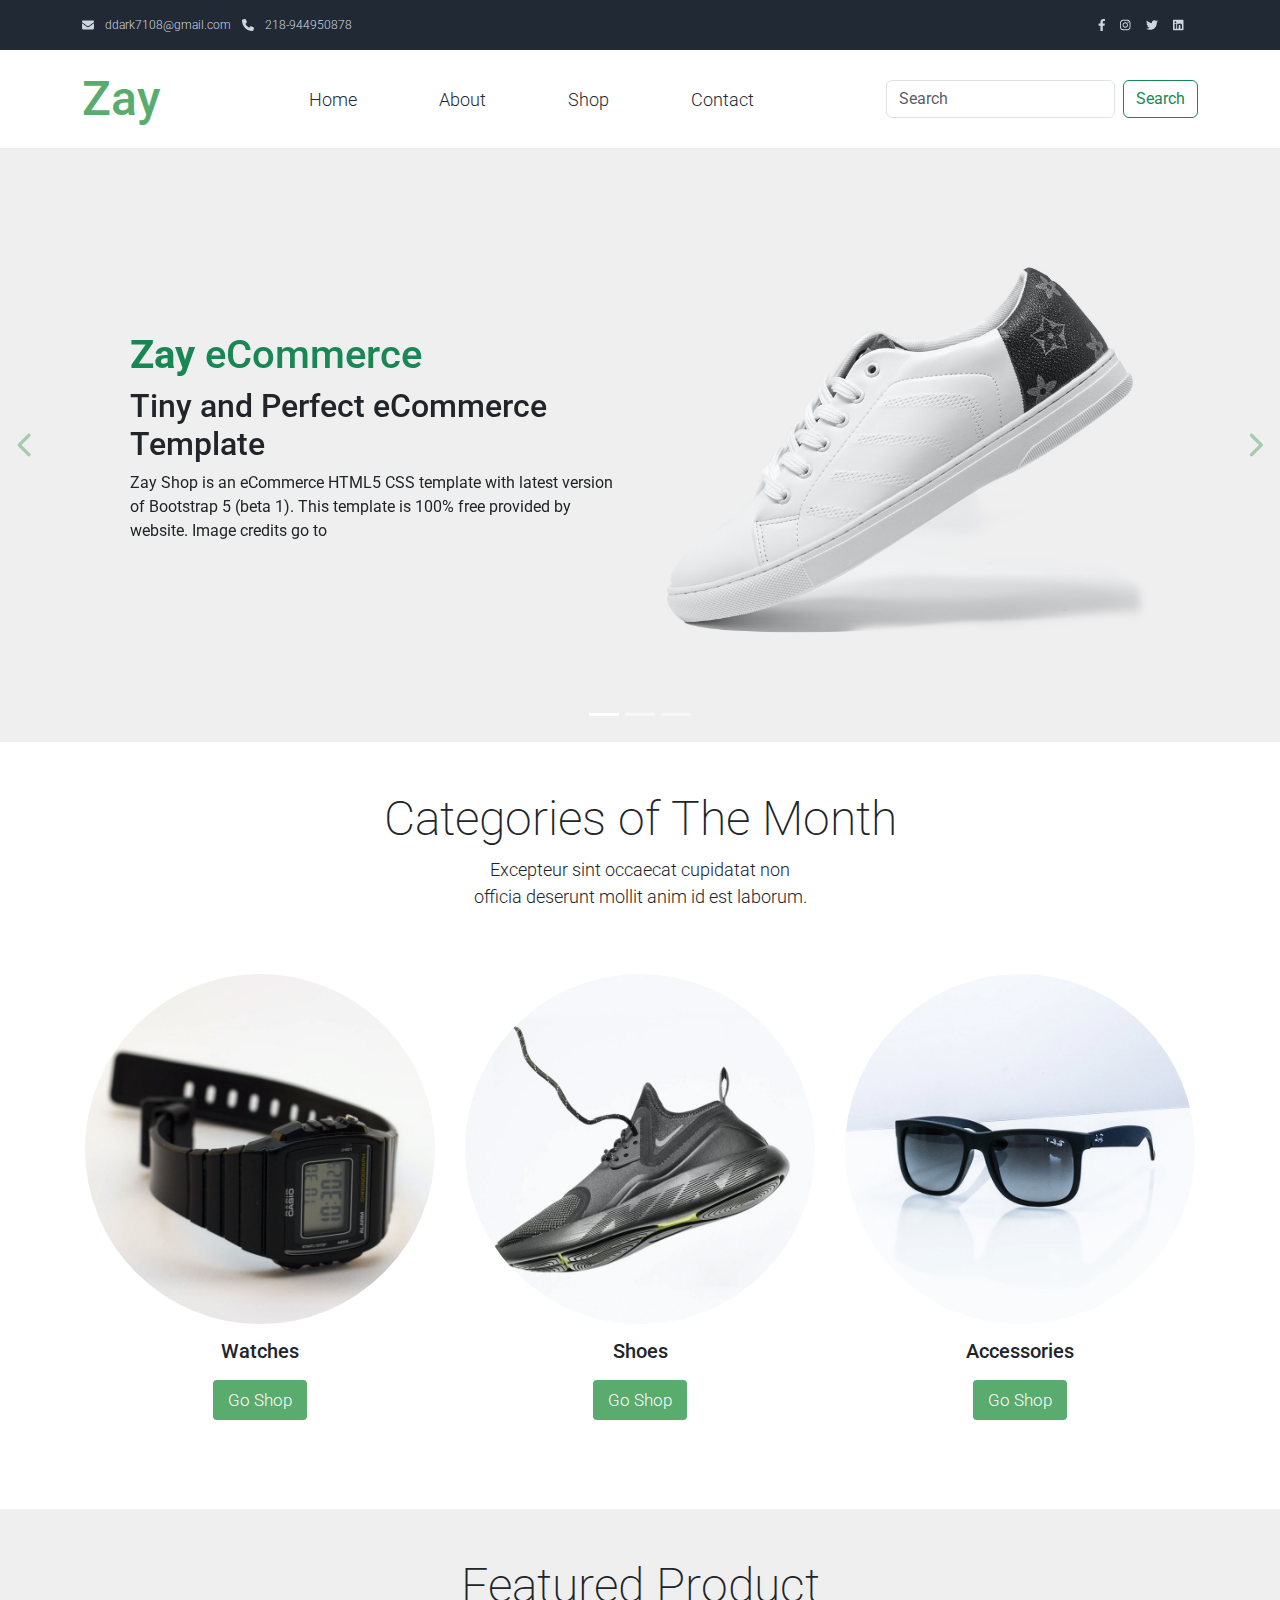
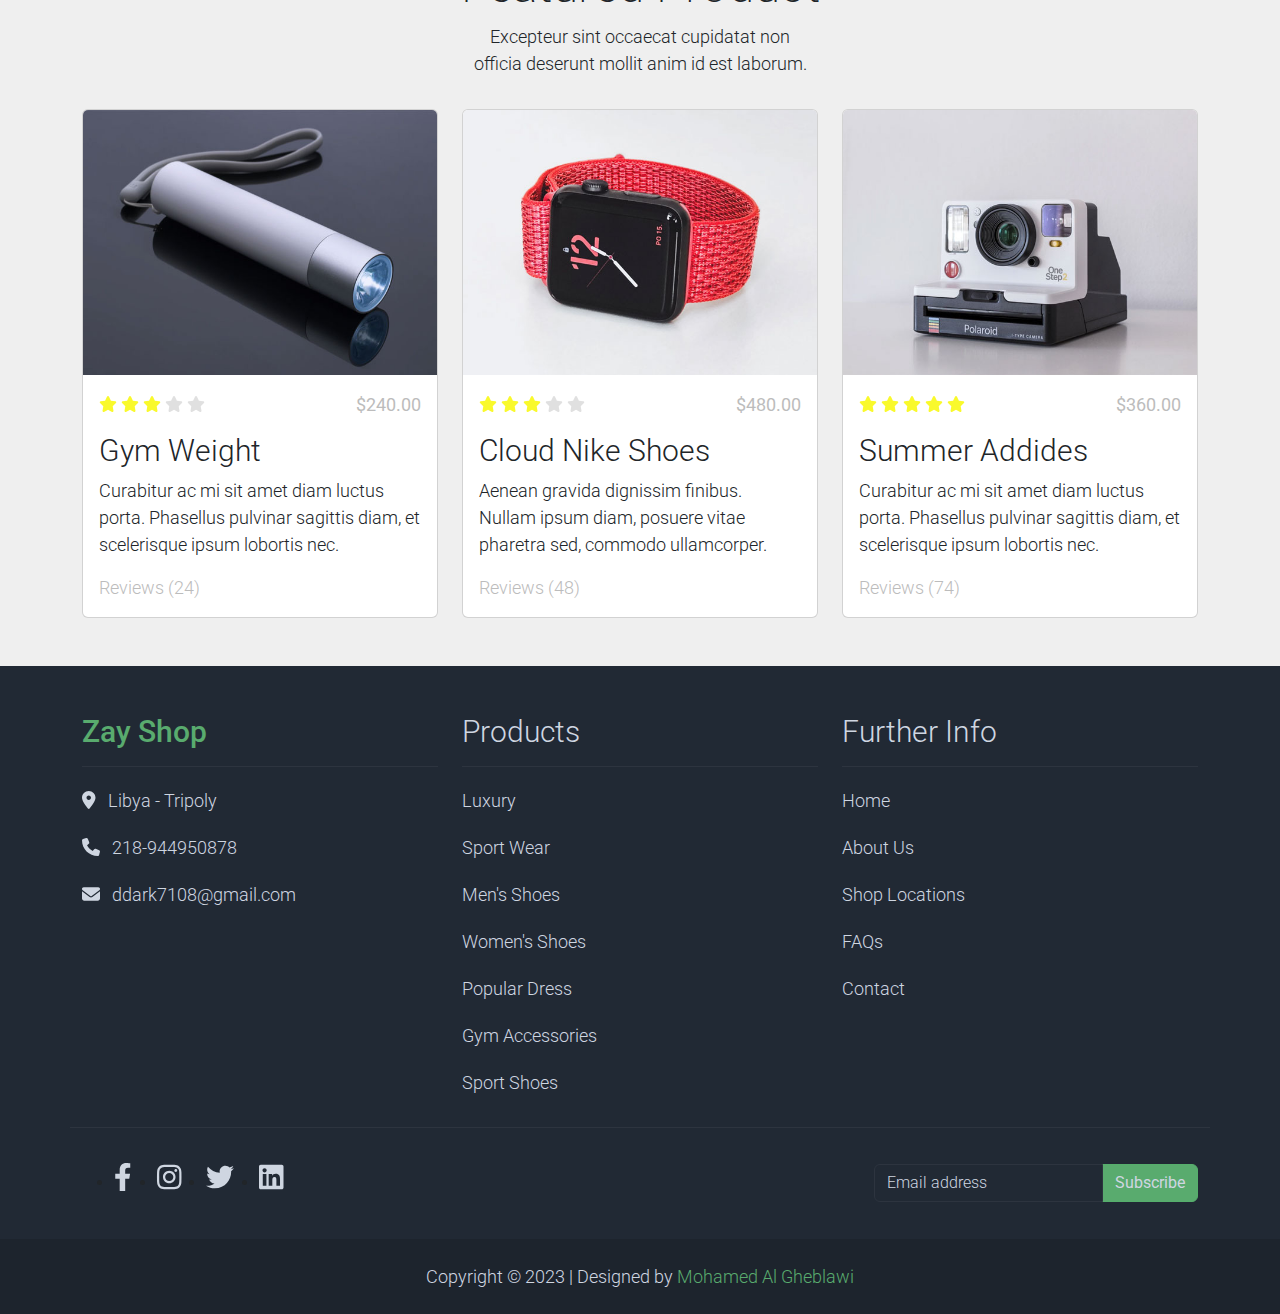
<file: Zay/index.html>
<!DOCTYPE html>
<html lang="en">
<head>
    <meta charset="UTF-8">
    <meta http-equiv="X-UA-Compatible" content="IE=edge">
    <meta name="viewport" content="width=device-width, initial-scale=1.0">
    <title>Zay Shop</title>
    <link rel="icon" href="./img/apple-icon.png">
    <link rel="stylesheet" href="./css/bootstrap.min.css">
    <link rel="stylesheet" href="./css/all.min.css">
    <link rel="stylesheet" href="./css/style.css">
    <link rel="preconnect" href="https://fonts.googleapis.com">
<link rel="preconnect" href="https://fonts.gstatic.com" crossorigin>
<link href="https://fonts.googleapis.com/css2?family=Poppins:wght@200;300;400;500;600;700;800;900&family=Roboto:wght@100;300;400;500;700;900&display=swap" rel="stylesheet">
</head>
<body>
    <div class="contact-info pt-3 pb-3">
        <div class="container">
            <div class="info-one">
                <i class="fa-solid fa-envelope"></i>
                <span>ddark7108@gmail.com</span>
                <i class="fa-solid fa-phone"></i>
                <span>218-944950878</span>
            </div>
            <div class="info-two">
                <div class="social">
                    <ul>
                        <li>
                            <a href="http://facebook.com"><i class="fa-brands fa-facebook-f"></i></a>
                        </li>
                        <li>
                            <a href="http://instagram.com"><i class="fa-brands fa-instagram"></i></a>
                        </li>
                        <li>
                            <a href="http://twitter.com"><i class="fa-brands fa-twitter"></i></a>
                        </li>
                        <li>
                            <a href="http://linkedin.com"><i class="fa-brands fa-linkedin"></i></a>
                        </li>
                    </ul>
                </div>
            </div>
        </div>
    </div>

    <!-- START NAVBAR -->

    <nav class="navbar navbar-expand-lg bg-body-tertiary">
        <div class="container">
        <a class="navbar-brand zay-style" href="index.html">Zay</a>
        <button class="navbar-toggler" type="button" data-bs-toggle="collapse" data-bs-target="#main" aria-controls="main" aria-expanded="false" aria-label="Toggle navigation">
            <span class="navbar-toggler-icon"></span>
        </button>
        <div class="collapse navbar-collapse" id="main">
            <ul class="navbar-nav m-auto mb-2 mb-lg-0">
                <li class="nav-item">
                <a class="nav-link p-lg-3 active" aria-current="page" href="index.html">Home</a>
                </li>
                <li class="nav-item">
                <a class="nav-link p-lg-3" href="about.html">About</a>
                </li>
                <li class="nav-item">
                    <a class="nav-link p-lg-3" href="shop.html">Shop</a>
                    </li>
                    <li class="nav-item">
                        <a class="nav-link p-lg-3" href="contact.html">Contact</a>
                        </li>
            </ul>
            <form class="d-flex" role="search">
            <input class="form-control me-2" type="search" placeholder="Search" aria-label="Search">
            <button class="btn btn-outline-success" type="submit">Search</button>
            </form>
        </div>
        </div>
    </nav>

    <!-- END NAVBAR -->


    <!-- START LANDING -->
    <div class="landing">

        <div id="template-mo-zay-hero-carousel" class="carousel slide" data-bs-ride="carousel">
            <ol class="carousel-indicators">
                <li data-bs-target="#template-mo-zay-hero-carousel" data-bs-slide-to="0" class="active"></li>
                <li data-bs-target="#template-mo-zay-hero-carousel" data-bs-slide-to="1"></li>
                <li data-bs-target="#template-mo-zay-hero-carousel" data-bs-slide-to="2"></li>
            </ol>
            <div class="carousel-inner">
                <div class="carousel-item active">
                    <div class="container">
                        <div class="row p-5">
                            <div class="mx-auto col-md-8 col-lg-6 order-lg-last">
                                <img class="img-fluid" src="./img/banner_img_01.jpg" alt="">
                            </div>
                            <div class="col-lg-6 mb-0 d-flex align-items-center">
                                <div class="text-align-left align-self-center">
                                    <h1 class="h1 text-success"><b>Zay</b> eCommerce</h1>
                                    <h3 class="h2">Tiny and Perfect eCommerce Template</h3>
                                    <p>
                                        Zay Shop is an eCommerce HTML5 CSS template with latest version of Bootstrap 5 (beta 1). 
                                        This template is 100% free provided by website. 
                                        Image credits go to
                                    </p>
                                </div>
                            </div>
                        </div>
                    </div>
                </div>
                <div class="carousel-item">
                    <div class="container">
                        <div class="row p-5">
                            <div class="mx-auto col-md-8 col-lg-6 order-lg-last">
                                <img class="img-fluid" src="./img/banner_img_02.jpg" alt="">
                            </div>
                            <div class="col-lg-6 mb-0 d-flex align-items-center">
                                <div class="text-align-left">
                                    <h1 class="h1">Proident occaecat</h1>
                                    <h3 class="h2">Aliquip ex ea commodo consequat</h3>
                                    <p>
                                        You are permitted to use this Zay CSS template for your commercial websites. 
                                        You are to re-distribute the template ZIP file in any kind of template collection websites.
                                    </p>
                                </div>
                            </div>
                        </div>
                    </div>
                </div>
                <div class="carousel-item">
                    <div class="container">
                        <div class="row p-5">
                            <div class="mx-auto col-md-8 col-lg-6 order-lg-last">
                                <img class="img-fluid" src="./img/banner_img_03.jpg" alt="">
                            </div>
                            <div class="col-lg-6 mb-0 d-flex align-items-center">
                                <div class="text-align-left">
                                    <h1 class="h1">Repr in voluptate</h1>
                                    <h3 class="h2">Ullamco laboris nisi ut </h3>
                                    <p>
                                        We bring you 100% free CSS templates for your websites. 
                                        If you wish to support TemplateMo, please make a small contribution via PayPal or tell your friends about our website. Thank you.
                                    </p>
                                </div>
                            </div>
                        </div>
                    </div>
                </div>
            </div>
            <a class="carousel-control-prev text-decoration-none w-auto ps-3" href="#template-mo-zay-hero-carousel" role="button" data-bs-slide="prev">
                <i class="fas fa-chevron-left left-icon"></i>
            </a>
            <a class="carousel-control-next text-decoration-none w-auto pe-3" href="#template-mo-zay-hero-carousel" role="button" data-bs-slide="next">
                <i class="fas fa-chevron-right right-icon"></i>
            </a>
        </div>

    </div>
    <!-- END LANDING -->


    <!-- START CATEGORIES -->
    <div class="categories pt-5 pb-5">
        <div class="container">
            <div class="scrl">
                <button class="up" id="up">Up</button>
            </div>
            <div class="main-heading">
                <h1>Categories of The Month</h1>
                <p>Excepteur sint occaecat cupidatat non <br> officia deserunt mollit anim id est laborum.</p>
            </div>
            <div class="row pt-5 pb-5">
                <div class="col-md-6 col-lg-4">
                        <img src="./img/category_img_01.jpg" alt="">
                        <h5>Watches</h5>
                        <a href="">Go Shop</a>
                </div>
                <div class="col-md-6 col-lg-4">
                    <img src="./img/category_img_02.jpg" alt="">
                    <h5>Shoes</h5>
                    <a href="">Go Shop</a>
            </div>
            <div class="col-md-6 col-lg-4">
                <img src="./img/category_img_03.jpg" alt="">
                <h5>Accessories</h5>
                <a href="">Go Shop</a>
        </div>
            </div>
        </div>
    </div>
    <!-- END CATEGORIES -->



    <!-- START FEATURED PRODUCT -->
    <div class="featured pt-5 pb-5">
        <div class="container">
            <div class="main-heading">
                <h1>Featured Product</h1>
                <p>Excepteur sint occaecat cupidatat non <br> officia deserunt mollit anim id est laborum.</p>
            </div>
            <div class="row pt-3">
                <div class="col-md-6 col-lg-4">
                    <div class="box">
                        <div class="card">
                            <img src="./img/feature_prod_01.jpg" class="card-img-top" alt="...">
                            <div class="card-body">
                            <div class="rate">
                                <div class="stars">
                                    <i class="fa-solid fa-star yellow-cl"></i>
                                    <i class="fa-solid fa-star yellow-cl"></i>
                                    <i class="fa-solid fa-star yellow-cl"></i>
                                    <i class="fa-solid fa-star"></i>
                                    <i class="fa-solid fa-star"></i>
                                </div>
                                <div class="money"><span>$240.00</span></div>
                            </div>
                                <div class="info">
                                    <h2>Gym Weight</h2>
                                    <p>
                                        Curabitur ac mi sit amet diam luctus porta. Phasellus pulvinar sagittis diam, et scelerisque ipsum lobortis nec.
                                    </p>
                                    <span>Reviews (24)</span>
                                </div>
                    </div>
                </div>
        </div>
                    </div>
                    <div class="col-md-6 col-lg-4">
                        <div class="box">
                            <div class="card">
                                <img src="./img/feature_prod_02.jpg" class="card-img-top" alt="...">
                                <div class="card-body">
                                <div class="rate">
                                    <div class="stars">
                                        <i class="fa-solid fa-star yellow-cl"></i>
                                        <i class="fa-solid fa-star yellow-cl"></i>
                                        <i class="fa-solid fa-star yellow-cl"></i>
                                        <i class="fa-solid fa-star"></i>
                                        <i class="fa-solid fa-star"></i>
                                    </div>
                                    <div class="money"><span>$480.00</span></div>
                                </div>
                                    <div class="info">
                                        <h2>Cloud Nike Shoes</h2>
                                        <p>
                                            Aenean gravida dignissim finibus. Nullam ipsum diam, posuere vitae pharetra sed, commodo ullamcorper.
                                        </p>
                                        <span>Reviews (48)</span>
                                    </div>
                        </div>
                    </div>
            </div>
                        </div>
                        <div class="col-md-6 col-lg-4">
                            <div class="box">
                                <div class="card">
                                    <img src="./img/feature_prod_03.jpg" class="card-img-top" alt="...">
                                    <div class="card-body">
                                    <div class="rate">
                                        <div class="stars">
                                            <i class="fa-solid fa-star yellow-cl"></i>
                                            <i class="fa-solid fa-star yellow-cl"></i>
                                            <i class="fa-solid fa-star yellow-cl"></i>
                                            <i class="fa-solid fa-star yellow-cl"></i>
                                            <i class="fa-solid fa-star yellow-cl"></i>
                                        </div>
                                        <div class="money"><span>$360.00</span></div>
                                    </div>
                                        <div class="info">
                                            <h2>Summer Addides</h2>
                                            <p>
                                                Curabitur ac mi sit amet diam luctus porta. Phasellus pulvinar sagittis diam, et scelerisque ipsum lobortis nec.
                                            </p>
                                            <span>Reviews (74)</span>
                                        </div>
                            </div>
                        </div>
                </div>
                            </div>
        </div>
    </div>
    </div>
    <!-- END FEATURED PRODUCT -->



    <!-- START FOOTER -->
    <div class="footer pt-5 pb-2">
        <div class="container">
            <div class="row">
                <div class="col-md-6 col-lg-4">
                    <div class="first-list">
                        <h2 class="pb-3">Zay Shop</h2>
                        <ul class="ic-txt">
                            <li><i class="fa-solid fa-location-dot"></i><a href="#">Libya - Tripoly</a></li>
                            <li><i class="fa-solid fa-phone"></i><a href="tel:+218-944950878">218-944950878</a></li>
                            <li><i class="fa-solid fa-envelope"></i><a href="mailto:ddark7108@gmail.com">ddark7108@gmail.com</a></li>
                        </ul>
                    </div>
                </div>
                <div class="col-md-6 col-lg-4">
                    <div class="second-list">
                        <h2 class="pb-3">Products</h2>
                        <ul>
                            <li><a href="#">Luxury</a></li>
                            <li><a href="#">Sport Wear</a></li>
                            <li><a href="#">Men's Shoes</a></li>
                            <li><a href="#">Women's Shoes</a></li>
                            <li><a href="#">Popular Dress</a></li>
                            <li><a href="#">Gym Accessories</a></li>
                            <li><a href="#">Sport Shoes</a></li>
                        </ul>
                    </div>
                </div>
                <div class="col-md-6 col-lg-4">
                    <div class="third-list">
                        <h2 class="pb-3">Further Info</h2>
                        <ul>
                            <li><a href="index.html">Home</a></li>
                            <li><a href="about.html">About Us</a></li>
                            <li><a href="shop.html">Shop Locations</a></li>
                            <li><a href="#">FAQs</a></li>
                            <li><a href="contact.html">Contact</a></li>
                        </ul>
                    </div>
                </div>

                <div class="btw"></div>

            </div>
            <div class="social">
                <div class="soc-list">
                    <ul>
                        <li>
                            <a href="http://facebook.com"><i class="fa-brands fa-facebook-f"></i></a>
                        </li>
                        <li>
                            <a href="http://instagram.com"><i class="fa-brands fa-instagram"></i></a>
                        </li>
                        <li>
                            <a href="http://twitter.com"><i class="fa-brands fa-twitter"></i></a>
                        </li>
                        <li>
                            <a href="http://linkedin.com"><i class="fa-brands fa-linkedin"></i></a>
                        </li>
                    </ul>
                </div>
                <div class="sub">
                    <label class="sr-only" for="subscribeEmail">Email address</label>
                    <div class="input-group mb-2">
                        <input type="text" class="form-control bg-dark border-light sub-inp" id="subscribeEmail" placeholder="Email address">
                        <div class="input-group-text btn-success text-light subscribe-inp">Subscribe</div>
                    </div>
                </div>
            </div>
        </div>
    </div>
    <div class="copyright pt-4 pb-4">
        <p class="text-center p-copy">Copyright © 2023 | Designed by <span>Mohamed Al Gheblawi</span></p>
    </div>
    <!-- END FOOTER -->




    <script src="./js/bootstrap.bundle.min.js"></script>
    <script src="./js/all.min.js"></script>
    <script src="./js/app.js"></script>
</body>
</html>
</file>
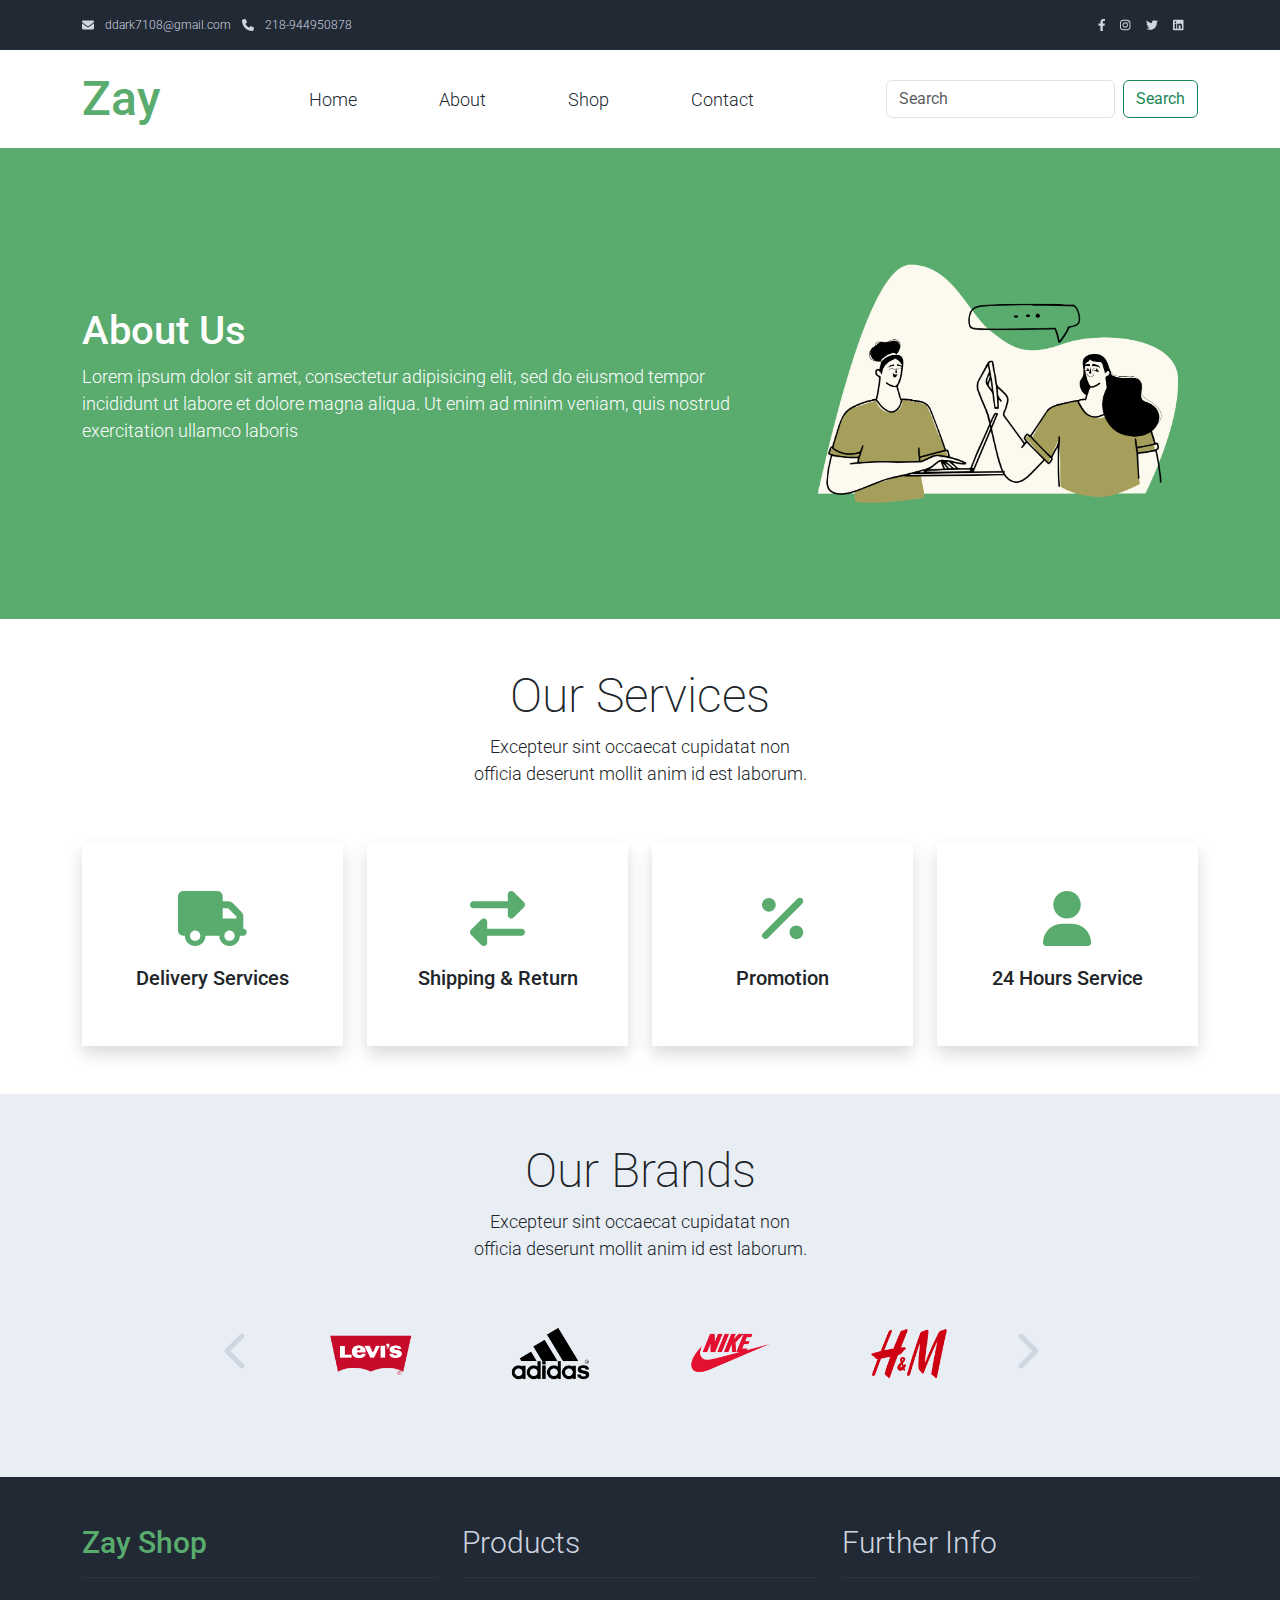
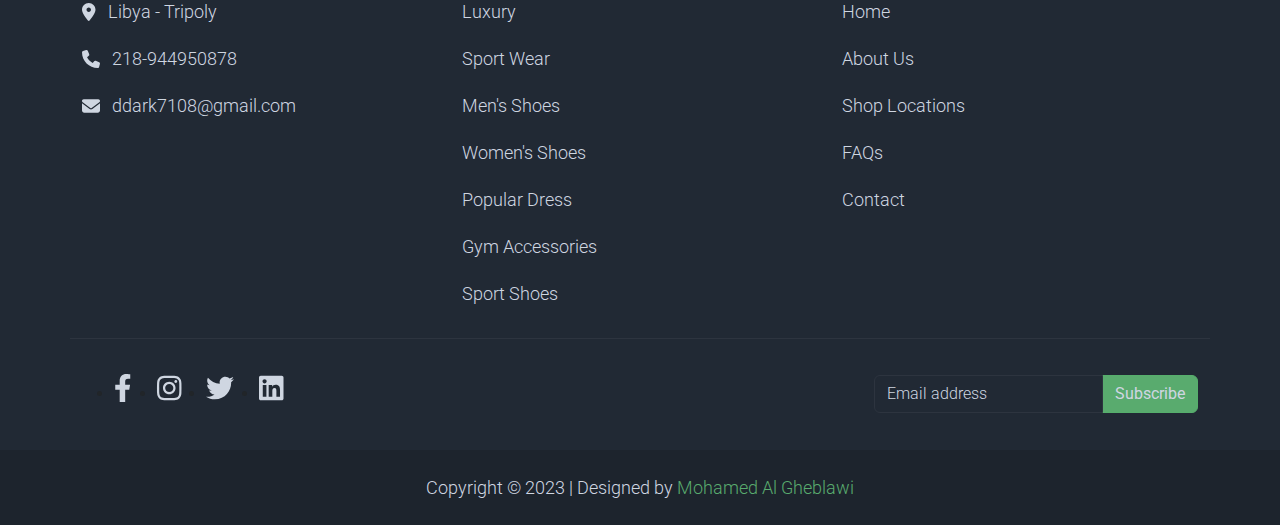
<file: Zay/about.html>
<!DOCTYPE html>
<html lang="en">
<head>
    <meta charset="UTF-8">
    <meta http-equiv="X-UA-Compatible" content="IE=edge">
    <meta name="viewport" content="width=device-width, initial-scale=1.0">
    <title>Zay Shop</title>
    <link rel="icon" href="./img/apple-icon.png">
    <link rel="stylesheet" href="./css/bootstrap.min.css">
    <link rel="stylesheet" href="./css/all.min.css">
    <link rel="stylesheet" href="./css/style.css">
    <link rel="preconnect" href="https://fonts.googleapis.com">
<link rel="preconnect" href="https://fonts.gstatic.com" crossorigin>
<link href="https://fonts.googleapis.com/css2?family=Poppins:wght@200;300;400;500;600;700;800;900&family=Roboto:wght@100;300;400;500;700;900&display=swap" rel="stylesheet">
</head>
<body>
    <div class="contact-info pt-3 pb-3">
        <div class="container">
            <div class="info-one">
                <i class="fa-solid fa-envelope"></i>
                <span>ddark7108@gmail.com</span>
                <i class="fa-solid fa-phone"></i>
                <span>218-944950878</span>
            </div>
            <div class="info-two">
                <div class="social">
                    <ul>
                        <li>
                            <a href="http://facebook.com"><i class="fa-brands fa-facebook-f"></i></a>
                        </li>
                        <li>
                            <a href="http://instagram.com"><i class="fa-brands fa-instagram"></i></a>
                        </li>
                        <li>
                            <a href="http://twitter.com"><i class="fa-brands fa-twitter"></i></a>
                        </li>
                        <li>
                            <a href="http://linkedin.com"><i class="fa-brands fa-linkedin"></i></a>
                        </li>
                    </ul>
                </div>
            </div>
        </div>
    </div>

    <!-- START NAVBAR -->

    <nav class="navbar navbar-expand-lg bg-body-tertiary">
        <div class="container">
        <a class="navbar-brand zay-style" href="index.html">Zay</a>
        <button class="navbar-toggler" type="button" data-bs-toggle="collapse" data-bs-target="#main" aria-controls="main" aria-expanded="false" aria-label="Toggle navigation">
            <span class="navbar-toggler-icon"></span>
        </button>
        <div class="collapse navbar-collapse" id="main">
            <ul class="navbar-nav m-auto mb-2 mb-lg-0">
                <li class="nav-item">
                <a class="nav-link p-lg-3 active" aria-current="page" href="index.html">Home</a>
                </li>
                <li class="nav-item">
                <a class="nav-link p-lg-3" href="about.html">About</a>
                </li>
                <li class="nav-item">
                    <a class="nav-link p-lg-3" href="shop.html">Shop</a>
                    </li>
                    <li class="nav-item">
                        <a class="nav-link p-lg-3" href="contact.html">Contact</a>
                        </li>
            </ul>
            <form class="d-flex" role="search">
            <input class="form-control me-2" type="search" placeholder="Search" aria-label="Search">
            <button class="btn btn-outline-success" type="submit">Search</button>
            </form>
        </div>
        </div>
    </nav>

    <!-- END NAVBAR -->



    <!-- START LANDING ABOUT -->
    <div class="about-landing pt-5 pb-5">
        <div class="container">
            <div class="scrl">
                <button class="up" id="up">Up</button>
            </div>
            <div class="about-content pt-5 pb-5">
                <div class="text">
                    <h1>About Us</h1>
                    <p>
                        Lorem ipsum dolor sit amet, consectetur adipisicing elit, sed do eiusmod tempor incididunt ut labore
                        et dolore magna aliqua. Ut enim ad minim veniam, quis nostrud exercitation
                        ullamco laboris
                    </p>
                </div>
                <div class="image">
                    <img src="./img/transparent-chatting-61376b2d362bc0.9841919216310218692219.png" alt="">
                </div>
            </div>
        </div>
    </div>
    <!-- END LANDING ABOUT -->


    <!-- START OUR SERVICES -->
    <div class="about-services pt-5 pb-5">
        <div class="container">
            <div class="main-heading">
                <h1>Our Services</h1>
                <p>Excepteur sint occaecat cupidatat non <br> officia deserunt mollit anim id est laborum.</p>
            </div>
            <div class="row">
                <div class="col-md-6 col-lg-3">
                    <div class="box pt-5 pb-5">
                        <div class="info">
                            <i class="fa-solid fa-truck"></i>
                            <h2>Delivery Services</h2>
                        </div>
                    </div>
                </div>
                <div class="col-md-6 col-lg-3">
                    <div class="box pt-5 pb-5">
                        <div class="info">
                            <i class="fa-solid fa-right-left"></i>
                            <h2>Shipping & Return</h2>
                        </div>
                    </div>
                </div>
                <div class="col-md-6 col-lg-3">
                    <div class="box pt-5 pb-5">
                        <div class="info">
                            <i class="fa-solid fa-percent"></i>
                            <h2>Promotion</h2>
                        </div>
                    </div>
                </div>
                <div class="col-md-6 col-lg-3">
                    <div class="box pt-5 pb-5">
                        <div class="info">
                            <i class="fa-solid fa-user"></i>
                            <h2>24 Hours Service</h2>
                        </div>
                    </div>
                </div>
            </div>
        </div>
    </div>
    <!-- END OUR SERVICES -->



    <!-- START OUR BRANDS -->
    <div class="our-brands pt-5 pb-5">
        <div class="container">
            <div class="main-heading">
                <h1>Our Brands</h1>
                <p>Excepteur sint occaecat cupidatat non <br> officia deserunt mollit anim id est laborum.</p>
            </div>


            <div class="col-lg-9 m-auto tempaltemo-carousel">
                <div class="row d-flex flex-row">
                    <!--Controls-->
                    <div class="col-1 align-self-center">
                        <a class="h1" href="#templatemo-slide-brand" role="button" data-bs-slide="prev">
                            <i class="text-light fas fa-chevron-left drag-left"></i>
                        </a>
                    </div>
                    <!--End Controls-->

                    <!--Carousel Wrapper-->
                    <div class="col">
                        <div class="carousel slide carousel-multi-item pt-2 pt-md-0" id="templatemo-slide-brand" data-bs-ride="carousel">
                            <!--Slides-->
                            <div class="carousel-inner product-links-wap" role="listbox">

                                <!--First slide-->
                        <div class="carousel-item active">
                            <div class="row">
                                    <div class="col-3 p-md-5">
                                            <a href="#"><img class="img-fluid brand-img" src="./img/brand_01.png" alt="Brand Logo"></a>
                                        </div>
                                        <div class="col-3 p-md-5">
                                            <a href="#"><img class="img-fluid brand-img" src="./img/brand_02.png" alt="Brand Logo"></a>
                                        </div>
                                        <div class="col-3 p-md-5">
                                            <a href="#"><img class="img-fluid brand-img" src="./img/brand_03.png" alt="Brand Logo"></a>
                                        </div>
                                        <div class="col-3 p-md-5">
                                            <a href="#"><img class="img-fluid brand-img" src="./img/brand_04.png" alt="Brand Logo"></a>
                                        </div>
                                    </div>
                                </div>
                                <!--End First slide-->

                                <!--Second slide-->
                                <div class="carousel-item">
                                    <div class="row">
                                        <div class="col-3 p-md-5">
                                            <a href="#"><img class="img-fluid brand-img" src="./img/brand_01.png" alt="Brand Logo"></a>
                                        </div>
                                        <div class="col-3 p-md-5">
                                            <a href="#"><img class="img-fluid brand-img" src="./img/brand_02.png" alt="Brand Logo"></a>
                                        </div>
                                        <div class="col-3 p-md-5">
                                            <a href="#"><img class="img-fluid brand-img" src="./img/brand_03.png" alt="Brand Logo"></a>
                                        </div>
                                        <div class="col-3 p-md-5">
                                            <a href="#"><img class="img-fluid brand-img" src="./img/brand_04.png" alt="Brand Logo"></a>
                                        </div>
                                    </div>
                                </div>
                                <!--End Second slide-->

                                <!--Third slide-->
                                <div class="carousel-item">
                                    <div class="row">
                                        <div class="col-3 p-md-5">
                                            <a href="#"><img class="img-fluid brand-img" src="./img/brand_01.png" alt="Brand Logo"></a>
                                        </div>
                                        <div class="col-3 p-md-5">
                                            <a href="#"><img class="img-fluid brand-img" src="./img/brand_02.png" alt="Brand Logo"></a>
                                        </div>
                                        <div class="col-3 p-md-5">
                                            <a href="#"><img class="img-fluid brand-img" src="./img/brand_03.png" alt="Brand Logo"></a>
                                        </div>
                                        <div class="col-3 p-md-5">
                                            <a href="#"><img class="img-fluid brand-img" src="./img/brand_04.png" alt="Brand Logo"></a>
                                        </div>
                                    </div>
                                </div>
                                <!--End Third slide-->

                            </div>
                            <!--End Slides-->
                        </div>
                    </div>
                    <!--End Carousel Wrapper-->

                    <!--Controls-->
                    <div class="col-1 align-self-center">
                        <a class="h1" href="#templatemo-slide-brand" role="button" data-bs-slide="next">
                            <i class="text-light fas fa-chevron-right drag-right"></i>
                        </a>
                    </div>
                    <!--End Controls-->
                </div>
            </div>


        </div>
    </div>
    <!-- END OUR BRANDS -->




    <!-- START FOOTER -->
    <div class="footer pt-5 pb-2">
        <div class="container">
            <div class="row">
                <div class="col-md-6 col-lg-4">
                    <div class="first-list">
                        <h2 class="pb-3">Zay Shop</h2>
                        <ul class="ic-txt">
                            <li><i class="fa-solid fa-location-dot"></i><a href="#">Libya - Tripoly</a></li>
                            <li><i class="fa-solid fa-phone"></i><a href="tel:+218-944950878">218-944950878</a></li>
                            <li><i class="fa-solid fa-envelope"></i><a href="mailto:ddark7108@gmail.com">ddark7108@gmail.com</a></li>
                        </ul>
                    </div>
                </div>
                <div class="col-md-6 col-lg-4">
                    <div class="second-list">
                        <h2 class="pb-3">Products</h2>
                        <ul>
                            <li><a href="#">Luxury</a></li>
                            <li><a href="#">Sport Wear</a></li>
                            <li><a href="#">Men's Shoes</a></li>
                            <li><a href="#">Women's Shoes</a></li>
                            <li><a href="#">Popular Dress</a></li>
                            <li><a href="#">Gym Accessories</a></li>
                            <li><a href="#">Sport Shoes</a></li>
                        </ul>
                    </div>
                </div>
                <div class="col-md-6 col-lg-4">
                    <div class="third-list">
                        <h2 class="pb-3">Further Info</h2>
                        <ul>
                            <li><a href="index.html">Home</a></li>
                            <li><a href="about.html">About Us</a></li>
                            <li><a href="shop.html">Shop Locations</a></li>
                            <li><a href="#">FAQs</a></li>
                            <li><a href="contact.html">Contact</a></li>
                        </ul>
                    </div>
                </div>

                <div class="btw"></div>

            </div>
            <div class="social">
                <div class="soc-list">
                    <ul>
                        <li>
                            <a href="http://facebook.com"><i class="fa-brands fa-facebook-f"></i></a>
                        </li>
                        <li>
                            <a href="http://instagram.com"><i class="fa-brands fa-instagram"></i></a>
                        </li>
                        <li>
                            <a href="http://twitter.com"><i class="fa-brands fa-twitter"></i></a>
                        </li>
                        <li>
                            <a href="http://linkedin.com"><i class="fa-brands fa-linkedin"></i></a>
                        </li>
                    </ul>
                </div>
                <div class="sub">
                    <label class="sr-only" for="subscribeEmail">Email address</label>
                    <div class="input-group mb-2">
                        <input type="text" class="form-control bg-dark border-light sub-inp" id="subscribeEmail" placeholder="Email address">
                        <div class="input-group-text btn-success text-light subscribe-inp">Subscribe</div>
                    </div>
                </div>
            </div>
        </div>
    </div>
    <div class="copyright pt-4 pb-4">
        <p class="text-center p-copy">Copyright © 2023 | Designed by <span>Mohamed Al Gheblawi</span></p>
    </div>
    <!-- END FOOTER -->




    <script src="./js/bootstrap.bundle.min.js"></script>
    <script src="./js/all.min.js"></script>
    <script src="./js/app.js"></script>
</body>
</html>
</file>
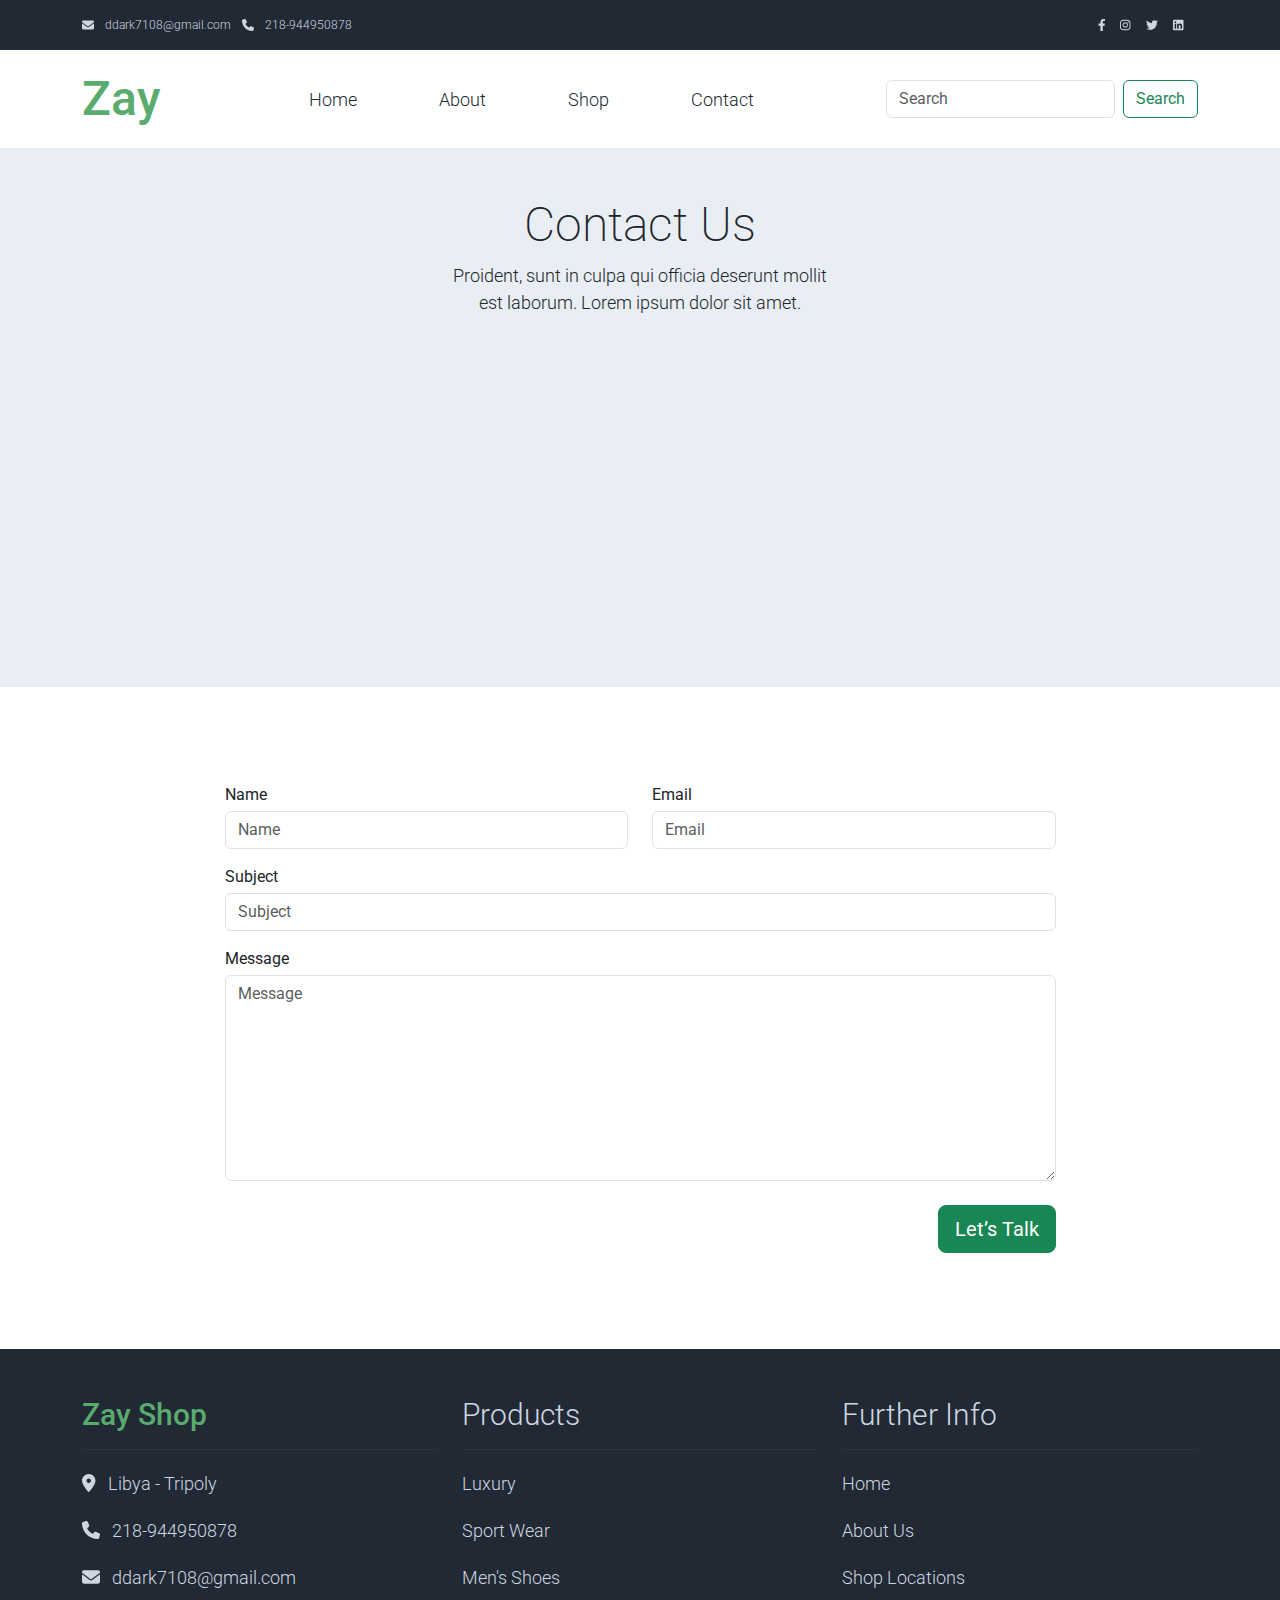
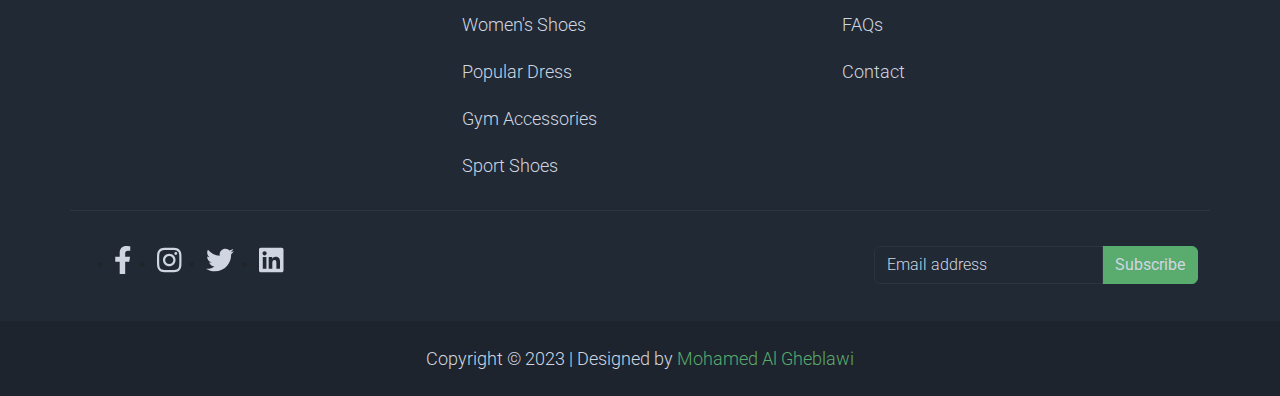
<file: Zay/contact.html>
<!DOCTYPE html>
<html lang="en">
<head>
    <meta charset="UTF-8">
    <meta http-equiv="X-UA-Compatible" content="IE=edge">
    <meta name="viewport" content="width=device-width, initial-scale=1.0">
    <title>Zay Shop</title>
    <link rel="icon" href="./img/apple-icon.png">
    <link rel="stylesheet" href="./css/bootstrap.min.css">
    <link rel="stylesheet" href="./css/all.min.css">
    <link rel="stylesheet" href="./css/style.css">
    <link rel="preconnect" href="https://fonts.googleapis.com">
<link rel="preconnect" href="https://fonts.gstatic.com" crossorigin>
<link href="https://fonts.googleapis.com/css2?family=Poppins:wght@200;300;400;500;600;700;800;900&family=Roboto:wght@100;300;400;500;700;900&display=swap" rel="stylesheet">
</head>
<body>
    <div class="contact-info pt-3 pb-3">
        <div class="container">
            <div class="info-one">
                <i class="fa-solid fa-envelope"></i>
                <span>ddark7108@gmail.com</span>
                <i class="fa-solid fa-phone"></i>
                <span>218-944950878</span>
            </div>
            <div class="info-two">
                <div class="social">
                    <ul>
                        <li>
                            <a href="http://facebook.com"><i class="fa-brands fa-facebook-f"></i></a>
                        </li>
                        <li>
                            <a href="http://instagram.com"><i class="fa-brands fa-instagram"></i></a>
                        </li>
                        <li>
                            <a href="http://twitter.com"><i class="fa-brands fa-twitter"></i></a>
                        </li>
                        <li>
                            <a href="http://linkedin.com"><i class="fa-brands fa-linkedin"></i></a>
                        </li>
                    </ul>
                </div>
            </div>
        </div>
    </div>

    <!-- START NAVBAR -->

    <nav class="navbar navbar-expand-lg bg-body-tertiary">
        <div class="container">
        <a class="navbar-brand zay-style" href="index.html">Zay</a>
        <button class="navbar-toggler" type="button" data-bs-toggle="collapse" data-bs-target="#main" aria-controls="main" aria-expanded="false" aria-label="Toggle navigation">
            <span class="navbar-toggler-icon"></span>
        </button>
        <div class="collapse navbar-collapse" id="main">
            <ul class="navbar-nav m-auto mb-2 mb-lg-0">
                <li class="nav-item">
                <a class="nav-link p-lg-3 active" aria-current="page" href="index.html">Home</a>
                </li>
                <li class="nav-item">
                <a class="nav-link p-lg-3" href="about.html">About</a>
                </li>
                <li class="nav-item">
                    <a class="nav-link p-lg-3" href="shop.html">Shop</a>
                    </li>
                    <li class="nav-item">
                        <a class="nav-link p-lg-3" href="contact.html">Contact</a>
                        </li>
            </ul>
            <form class="d-flex" role="search">
            <input class="form-control me-2" type="search" placeholder="Search" aria-label="Search">
            <button class="btn btn-outline-success" type="submit">Search</button>
            </form>
        </div>
        </div>
    </nav>

    <!-- END NAVBAR -->





    <!-- START CONTACT -->

    <div class="contact-us pt-5">
        <div class="scrl">
            <button class="up" id="up">Up</button>
        </div>
        <div class="main-heading">
            <h1>Contact Us</h1>
            <p>Proident, sunt in culpa qui officia deserunt mollit <br> est laborum. Lorem ipsum dolor sit amet.</p>
        </div>
        <div class="maps pt-5">
            <iframe src="https://www.google.com/maps/embed?pb=!1m18!1m12!1m3!1d26804.597206894232!2d13.205845458129465!3d32.88297171995713!2m3!1f0!2f0!3f0!3m2!1i1024!2i768!4f13.1!3m3!1m2!1s0x13a892c4c11c43d9%3A0x8d99d8947b5cec86!2z2LfYsdin2KjZhNiz!5e0!3m2!1sar!2sly!4v1674155461418!5m2!1sar!2sly" width="600" height="450" style="border:0;" allowfullscreen="" loading="lazy" referrerpolicy="no-referrer-when-downgrade"></iframe>
        </div>
    </div>
    <div class="contact-form">
    <div class="container py-5">
        <div class="row py-5">
            <form class="col-md-9 m-auto" method="post" role="form" action="https://facebook.com">
                <div class="row">
                    <div class="form-group col-md-6 mb-3">
                        <label for="inputname">Name</label>
                        <input type="text" class="form-control mt-1" id="name" name="name" placeholder="Name">
                    </div>
                    <div class="form-group col-md-6 mb-3">
                        <label for="inputemail">Email</label>
                        <input type="email" class="form-control mt-1" id="email" name="email" placeholder="Email">
                    </div>
                </div>
                <div class="mb-3">
                    <label for="inputsubject">Subject</label>
                    <input type="text" class="form-control mt-1" id="subject" name="subject" placeholder="Subject">
                </div>
                <div class="mb-3">
                    <label for="inputmessage">Message</label>
                    <textarea class="form-control mt-1" id="message" name="message" placeholder="Message" rows="8"></textarea>
                </div>
                <div class="row">
                    <div class="col text-end mt-2">
                        <button type="submit" class="btn btn-success btn-lg px-3">Let’s Talk</button>
                    </div>
                </div>
            </form>
        </div>
    </div>
    </div>

    <!-- END CONTACT -->



                <!-- START FOOTER -->
                <div class="footer pt-5 pb-2">
                    <div class="container">
                        <div class="row">
                            <div class="col-md-6 col-lg-4">
                                <div class="first-list">
                                    <h2 class="pb-3">Zay Shop</h2>
                                    <ul class="ic-txt">
                                        <li><i class="fa-solid fa-location-dot"></i><a href="#">Libya - Tripoly</a></li>
                                        <li><i class="fa-solid fa-phone"></i><a href="tel:+218-944950878">218-944950878</a></li>
                                        <li><i class="fa-solid fa-envelope"></i><a href="mailto:ddark7108@gmail.com">ddark7108@gmail.com</a></li>
                                    </ul>
                                </div>
                            </div>
                            <div class="col-md-6 col-lg-4">
                                <div class="second-list">
                                    <h2 class="pb-3">Products</h2>
                                    <ul>
                                        <li><a href="#">Luxury</a></li>
                                        <li><a href="#">Sport Wear</a></li>
                                        <li><a href="#">Men's Shoes</a></li>
                                        <li><a href="#">Women's Shoes</a></li>
                                        <li><a href="#">Popular Dress</a></li>
                                        <li><a href="#">Gym Accessories</a></li>
                                        <li><a href="#">Sport Shoes</a></li>
                                    </ul>
                                </div>
                            </div>
                            <div class="col-md-6 col-lg-4">
                                <div class="third-list">
                                    <h2 class="pb-3">Further Info</h2>
                                    <ul>
                                        <li><a href="index.html">Home</a></li>
                                        <li><a href="about.html">About Us</a></li>
                                        <li><a href="shop.html">Shop Locations</a></li>
                                        <li><a href="#">FAQs</a></li>
                                        <li><a href="contact.html">Contact</a></li>
                                    </ul>
                                </div>
                            </div>
            
                            <div class="btw"></div>
            
                        </div>
                        <div class="social">
                            <div class="soc-list">
                                <ul>
                                    <li>
                                        <a href="http://facebook.com"><i class="fa-brands fa-facebook-f"></i></a>
                                    </li>
                                    <li>
                                        <a href="http://instagram.com"><i class="fa-brands fa-instagram"></i></a>
                                    </li>
                                    <li>
                                        <a href="http://twitter.com"><i class="fa-brands fa-twitter"></i></a>
                                    </li>
                                    <li>
                                        <a href="http://linkedin.com"><i class="fa-brands fa-linkedin"></i></a>
                                    </li>
                                </ul>
                            </div>
                            <div class="sub">
                                <label class="sr-only" for="subscribeEmail">Email address</label>
                                <div class="input-group mb-2">
                                    <input type="text" class="form-control bg-dark border-light sub-inp" id="subscribeEmail" placeholder="Email address">
                                    <div class="input-group-text btn-success text-light subscribe-inp">Subscribe</div>
                                </div>
                            </div>
                        </div>
                    </div>
                </div>
                <div class="copyright pt-4 pb-4">
                    <p class="text-center p-copy">Copyright © 2023 | Designed by <span>Mohamed Al Gheblawi</span></p>
                </div>
                <!-- END FOOTER -->




    <script src="./js/bootstrap.bundle.min.js"></script>
    <script src="./js/all.min.js"></script>
    <script src="./js/app.js"></script>
</body>
</html>
</file>
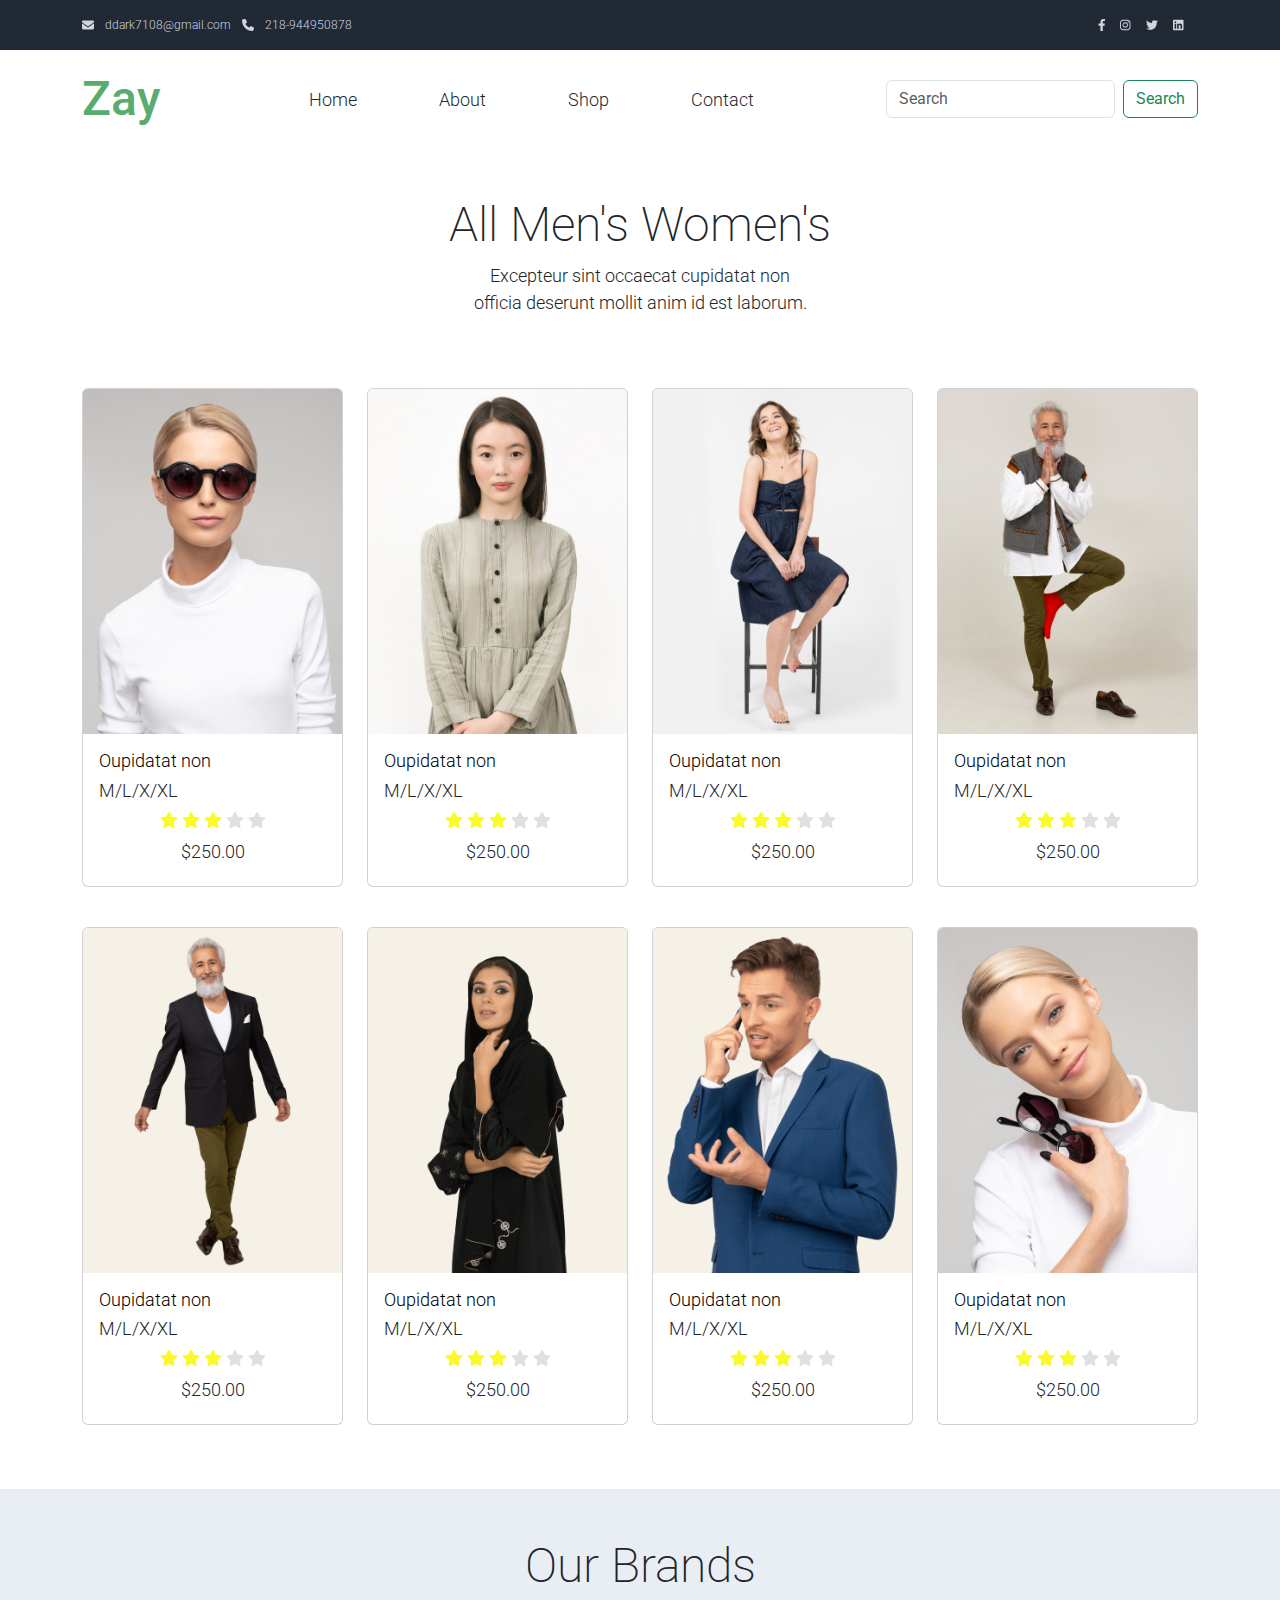
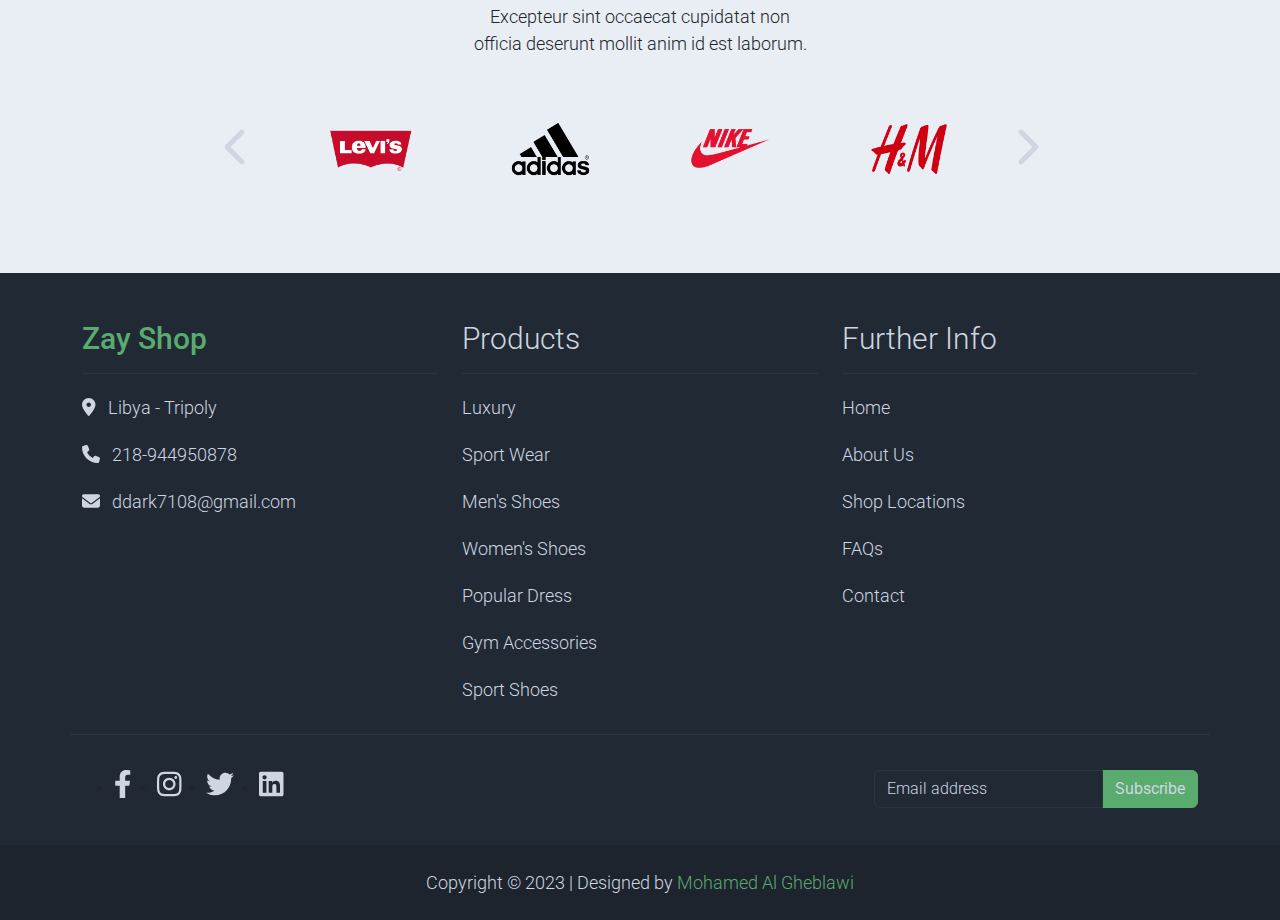
<file: Zay/shop.html>
<!DOCTYPE html>
<html lang="en">
<head>
    <meta charset="UTF-8">
    <meta http-equiv="X-UA-Compatible" content="IE=edge">
    <meta name="viewport" content="width=device-width, initial-scale=1.0">
    <title>Zay Shop</title>
    <link rel="icon" href="./img/apple-icon.png">
    <link rel="stylesheet" href="./css/bootstrap.min.css">
    <link rel="stylesheet" href="./css/all.min.css">
    <link rel="stylesheet" href="./css/style.css">
    <link rel="preconnect" href="https://fonts.googleapis.com">
<link rel="preconnect" href="https://fonts.gstatic.com" crossorigin>
<link href="https://fonts.googleapis.com/css2?family=Poppins:wght@200;300;400;500;600;700;800;900&family=Roboto:wght@100;300;400;500;700;900&display=swap" rel="stylesheet">
</head>
<body>
    <div class="contact-info pt-3 pb-3">
        <div class="container">
            <div class="info-one">
                <i class="fa-solid fa-envelope"></i>
                <span>ddark7108@gmail.com</span>
                <i class="fa-solid fa-phone"></i>
                <span>218-944950878</span>
            </div>
            <div class="info-two">
                <div class="social">
                    <ul>
                        <li>
                            <a href="http://facebook.com"><i class="fa-brands fa-facebook-f"></i></a>
                        </li>
                        <li>
                            <a href="http://instagram.com"><i class="fa-brands fa-instagram"></i></a>
                        </li>
                        <li>
                            <a href="http://twitter.com"><i class="fa-brands fa-twitter"></i></a>
                        </li>
                        <li>
                            <a href="http://linkedin.com"><i class="fa-brands fa-linkedin"></i></a>
                        </li>
                    </ul>
                </div>
            </div>
        </div>
    </div>

    <!-- START NAVBAR -->

    <nav class="navbar navbar-expand-lg bg-body-tertiary">
        <div class="container">
        <a class="navbar-brand zay-style" href="index.html">Zay</a>
        <button class="navbar-toggler" type="button" data-bs-toggle="collapse" data-bs-target="#main" aria-controls="main" aria-expanded="false" aria-label="Toggle navigation">
            <span class="navbar-toggler-icon"></span>
        </button>
        <div class="collapse navbar-collapse" id="main">
            <ul class="navbar-nav m-auto mb-2 mb-lg-0">
                <li class="nav-item">
                <a class="nav-link p-lg-3 active" aria-current="page" href="index.html">Home</a>
                </li>
                <li class="nav-item">
                <a class="nav-link p-lg-3" href="about.html">About</a>
                </li>
                <li class="nav-item">
                    <a class="nav-link p-lg-3" href="shop.html">Shop</a>
                    </li>
                    <li class="nav-item">
                        <a class="nav-link p-lg-3" href="contact.html">Contact</a>
                        </li>
            </ul>
            <form class="d-flex" role="search">
            <input class="form-control me-2" type="search" placeholder="Search" aria-label="Search">
            <button class="btn btn-outline-success" type="submit">Search</button>
            </form>
        </div>
        </div>
    </nav>

    <!-- END NAVBAR -->



    <div class="shop pt-5 pb-5">
        <div class="container">
            <div class="scrl">
                <button class="up" id="up">Up</button>
            </div>
            <div class="main-heading">
                <h1>All Men's Women's</h1>
                <p>Excepteur sint occaecat cupidatat non <br> officia deserunt mollit anim id est laborum.</p>
            </div>
            <div class="shop-content pt-3 pb-3">
                <div class="row">
                    <div class="col-md-6 col-lg-3">
                        <div class="card">
                            <img src="./img/shop_01.jpg" class="card-img-top" alt="...">
                            <div class="card-body">
                                <h3>Oupidatat non</h3>
                                <span>M/L/X/XL</span>
                                <div class="stars">
                                    <i class="fa-solid fa-star yellow-cl"></i>
                                    <i class="fa-solid fa-star yellow-cl"></i>
                                    <i class="fa-solid fa-star yellow-cl"></i>
                                    <i class="fa-solid fa-star"></i>
                                    <i class="fa-solid fa-star"></i>
                                </div>
                                <div class="money">$250.00</div>
                            </div>
                        </div>
                    </div>
                    <div class="col-md-6 col-lg-3">
                        <div class="card">
                            <img src="./img/shop_02.jpg" class="card-img-top" alt="...">
                            <div class="card-body">
                                <h3>Oupidatat non</h3>
                                <span>M/L/X/XL</span>
                                <div class="stars">
                                    <i class="fa-solid fa-star yellow-cl"></i>
                                    <i class="fa-solid fa-star yellow-cl"></i>
                                    <i class="fa-solid fa-star yellow-cl"></i>
                                    <i class="fa-solid fa-star"></i>
                                    <i class="fa-solid fa-star"></i>
                                </div>
                                <div class="money">$250.00</div>
                            </div>
                        </div>
                    </div>
                    <div class="col-md-6 col-lg-3">
                        <div class="card">
                            <img src="./img/shop_03.jpg" class="card-img-top" alt="...">
                            <div class="card-body">
                                <h3>Oupidatat non</h3>
                                <span>M/L/X/XL</span>
                                <div class="stars">
                                    <i class="fa-solid fa-star yellow-cl"></i>
                                    <i class="fa-solid fa-star yellow-cl"></i>
                                    <i class="fa-solid fa-star yellow-cl"></i>
                                    <i class="fa-solid fa-star"></i>
                                    <i class="fa-solid fa-star"></i>
                                </div>
                                <div class="money">$250.00</div>
                            </div>
                        </div>
                    </div>
                    <div class="col-md-6 col-lg-3">
                        <div class="card">
                            <img src="./img/shop_04.jpg" class="card-img-top" alt="...">
                            <div class="card-body">
                                <h3>Oupidatat non</h3>
                                <span>M/L/X/XL</span>
                                <div class="stars">
                                    <i class="fa-solid fa-star yellow-cl"></i>
                                    <i class="fa-solid fa-star yellow-cl"></i>
                                    <i class="fa-solid fa-star yellow-cl"></i>
                                    <i class="fa-solid fa-star"></i>
                                    <i class="fa-solid fa-star"></i>
                                </div>
                                <div class="money">$250.00</div>
                            </div>
                        </div>
                    </div>
                    <div class="col-md-6 col-lg-3">
                        <div class="card">
                            <img src="./img/shop_05.jpg" class="card-img-top" alt="...">
                            <div class="card-body">
                                <h3>Oupidatat non</h3>
                                <span>M/L/X/XL</span>
                                <div class="stars">
                                    <i class="fa-solid fa-star yellow-cl"></i>
                                    <i class="fa-solid fa-star yellow-cl"></i>
                                    <i class="fa-solid fa-star yellow-cl"></i>
                                    <i class="fa-solid fa-star"></i>
                                    <i class="fa-solid fa-star"></i>
                                </div>
                                <div class="money">$250.00</div>
                            </div>
                        </div>
                    </div>
                    <div class="col-md-6 col-lg-3">
                        <div class="card">
                            <img src="./img/shop_06.jpg" class="card-img-top" alt="...">
                            <div class="card-body">
                                <h3>Oupidatat non</h3>
                                <span>M/L/X/XL</span>
                                <div class="stars">
                                    <i class="fa-solid fa-star yellow-cl"></i>
                                    <i class="fa-solid fa-star yellow-cl"></i>
                                    <i class="fa-solid fa-star yellow-cl"></i>
                                    <i class="fa-solid fa-star"></i>
                                    <i class="fa-solid fa-star"></i>
                                </div>
                                <div class="money">$250.00</div>
                            </div>
                        </div>
                    </div>
                    <div class="col-md-6 col-lg-3">
                        <div class="card">
                            <img src="./img/shop_07.jpg" class="card-img-top" alt="...">
                            <div class="card-body">
                                <h3>Oupidatat non</h3>
                                <span>M/L/X/XL</span>
                                <div class="stars">
                                    <i class="fa-solid fa-star yellow-cl"></i>
                                    <i class="fa-solid fa-star yellow-cl"></i>
                                    <i class="fa-solid fa-star yellow-cl"></i>
                                    <i class="fa-solid fa-star"></i>
                                    <i class="fa-solid fa-star"></i>
                                </div>
                                <div class="money">$250.00</div>
                            </div>
                        </div>
                    </div>
                    <div class="col-md-6 col-lg-3">
                        <div class="card">
                            <img src="./img/shop_09.jpg" class="card-img-top" alt="...">
                            <div class="card-body">
                                <h3>Oupidatat non</h3>
                                <span>M/L/X/XL</span>
                                <div class="stars">
                                    <i class="fa-solid fa-star yellow-cl"></i>
                                    <i class="fa-solid fa-star yellow-cl"></i>
                                    <i class="fa-solid fa-star yellow-cl"></i>
                                    <i class="fa-solid fa-star"></i>
                                    <i class="fa-solid fa-star"></i>
                                </div>
                                <div class="money">$250.00</div>
                            </div>
                        </div>
                    </div>
                </div>
            </div>
        </div>
    </div>





        <!-- START OUR BRANDS -->
        <div class="our-brands pt-5 pb-5">
            <div class="container">
                <div class="main-heading">
                    <h1>Our Brands</h1>
                    <p>Excepteur sint occaecat cupidatat non <br> officia deserunt mollit anim id est laborum.</p>
                </div>
    
    
                <div class="col-lg-9 m-auto tempaltemo-carousel">
                    <div class="row d-flex flex-row">
                        <!--Controls-->
                        <div class="col-1 align-self-center">
                            <a class="h1" href="#templatemo-slide-brand" role="button" data-bs-slide="prev">
                                <i class="text-light fas fa-chevron-left drag-left"></i>
                            </a>
                        </div>
                        <!--End Controls-->
    
                        <!--Carousel Wrapper-->
                        <div class="col">
                            <div class="carousel slide carousel-multi-item pt-2 pt-md-0" id="templatemo-slide-brand" data-bs-ride="carousel">
                                <!--Slides-->
                                <div class="carousel-inner product-links-wap" role="listbox">
    
                                    <!--First slide-->
                            <div class="carousel-item active">
                                <div class="row">
                                        <div class="col-3 p-md-5">
                                                <a href="#"><img class="img-fluid brand-img" src="./img/brand_01.png" alt="Brand Logo"></a>
                                            </div>
                                            <div class="col-3 p-md-5">
                                                <a href="#"><img class="img-fluid brand-img" src="./img/brand_02.png" alt="Brand Logo"></a>
                                            </div>
                                            <div class="col-3 p-md-5">
                                                <a href="#"><img class="img-fluid brand-img" src="./img/brand_03.png" alt="Brand Logo"></a>
                                            </div>
                                            <div class="col-3 p-md-5">
                                                <a href="#"><img class="img-fluid brand-img" src="./img/brand_04.png" alt="Brand Logo"></a>
                                            </div>
                                        </div>
                                    </div>
                                    <!--End First slide-->
    
                                    <!--Second slide-->
                                    <div class="carousel-item">
                                        <div class="row">
                                            <div class="col-3 p-md-5">
                                                <a href="#"><img class="img-fluid brand-img" src="./img/brand_01.png" alt="Brand Logo"></a>
                                            </div>
                                            <div class="col-3 p-md-5">
                                                <a href="#"><img class="img-fluid brand-img" src="./img/brand_02.png" alt="Brand Logo"></a>
                                            </div>
                                            <div class="col-3 p-md-5">
                                                <a href="#"><img class="img-fluid brand-img" src="./img/brand_03.png" alt="Brand Logo"></a>
                                            </div>
                                            <div class="col-3 p-md-5">
                                                <a href="#"><img class="img-fluid brand-img" src="./img/brand_04.png" alt="Brand Logo"></a>
                                            </div>
                                        </div>
                                    </div>
                                    <!--End Second slide-->
    
                                    <!--Third slide-->
                                    <div class="carousel-item">
                                        <div class="row">
                                            <div class="col-3 p-md-5">
                                                <a href="#"><img class="img-fluid brand-img" src="./img/brand_01.png" alt="Brand Logo"></a>
                                            </div>
                                            <div class="col-3 p-md-5">
                                                <a href="#"><img class="img-fluid brand-img" src="./img/brand_02.png" alt="Brand Logo"></a>
                                            </div>
                                            <div class="col-3 p-md-5">
                                                <a href="#"><img class="img-fluid brand-img" src="./img/brand_03.png" alt="Brand Logo"></a>
                                            </div>
                                            <div class="col-3 p-md-5">
                                                <a href="#"><img class="img-fluid brand-img" src="./img/brand_04.png" alt="Brand Logo"></a>
                                            </div>
                                        </div>
                                    </div>
                                    <!--End Third slide-->
    
                                </div>
                                <!--End Slides-->
                            </div>
                        </div>
                        <!--End Carousel Wrapper-->
    
                        <!--Controls-->
                        <div class="col-1 align-self-center">
                            <a class="h1" href="#templatemo-slide-brand" role="button" data-bs-slide="next">
                                <i class="text-light fas fa-chevron-right drag-right"></i>
                            </a>
                        </div>
                        <!--End Controls-->
                    </div>
                </div>
    
    
            </div>
        </div>
        <!-- END OUR BRANDS -->





            <!-- START FOOTER -->
    <div class="footer pt-5 pb-2">
        <div class="container">
            <div class="row">
                <div class="col-md-6 col-lg-4">
                    <div class="first-list">
                        <h2 class="pb-3">Zay Shop</h2>
                        <ul class="ic-txt">
                            <li><i class="fa-solid fa-location-dot"></i><a href="#">Libya - Tripoly</a></li>
                            <li><i class="fa-solid fa-phone"></i><a href="tel:+218-944950878">218-944950878</a></li>
                            <li><i class="fa-solid fa-envelope"></i><a href="mailto:ddark7108@gmail.com">ddark7108@gmail.com</a></li>
                        </ul>
                    </div>
                </div>
                <div class="col-md-6 col-lg-4">
                    <div class="second-list">
                        <h2 class="pb-3">Products</h2>
                        <ul>
                            <li><a href="#">Luxury</a></li>
                            <li><a href="#">Sport Wear</a></li>
                            <li><a href="#">Men's Shoes</a></li>
                            <li><a href="#">Women's Shoes</a></li>
                            <li><a href="#">Popular Dress</a></li>
                            <li><a href="#">Gym Accessories</a></li>
                            <li><a href="#">Sport Shoes</a></li>
                        </ul>
                    </div>
                </div>
                <div class="col-md-6 col-lg-4">
                    <div class="third-list">
                        <h2 class="pb-3">Further Info</h2>
                        <ul>
                            <li><a href="index.html">Home</a></li>
                            <li><a href="about.html">About Us</a></li>
                            <li><a href="shop.html">Shop Locations</a></li>
                            <li><a href="#">FAQs</a></li>
                            <li><a href="contact.html">Contact</a></li>
                        </ul>
                    </div>
                </div>

                <div class="btw"></div>

            </div>
            <div class="social">
                <div class="soc-list">
                    <ul>
                        <li>
                            <a href="http://facebook.com"><i class="fa-brands fa-facebook-f"></i></a>
                        </li>
                        <li>
                            <a href="http://instagram.com"><i class="fa-brands fa-instagram"></i></a>
                        </li>
                        <li>
                            <a href="http://twitter.com"><i class="fa-brands fa-twitter"></i></a>
                        </li>
                        <li>
                            <a href="http://linkedin.com"><i class="fa-brands fa-linkedin"></i></a>
                        </li>
                    </ul>
                </div>
                <div class="sub">
                    <label class="sr-only" for="subscribeEmail">Email address</label>
                    <div class="input-group mb-2">
                        <input type="text" class="form-control bg-dark border-light sub-inp" id="subscribeEmail" placeholder="Email address">
                        <div class="input-group-text btn-success text-light subscribe-inp">Subscribe</div>
                    </div>
                </div>
            </div>
        </div>
    </div>
    <div class="copyright pt-4 pb-4">
        <p class="text-center p-copy">Copyright © 2023 | Designed by <span>Mohamed Al Gheblawi</span></p>
    </div>
    <!-- END FOOTER -->





    <script src="./js/bootstrap.bundle.min.js"></script>
    <script src="./js/all.min.js"></script>
    <script src="./js/app.js"></script>
</body>
</html>
</file>
<file: Zay/css/style.css>
* {
    padding: 0;
    margin: 0;
    box-sizing: border-box;
}
:root {
    --dark-color: #212934;
    --text-color: #212529;
    --section-color: #f8f9fa;
    --white-color: #fff;
    --another-sec-color: #6c757d;
    --icons-color: #cfd6e1;
    --green-color: #59ab6e;
}
html {
    scroll-behavior: smooth;
}
body {
    font-family: 'Roboto', sans-serif;
}
/* START CONTACT INFO */
.contact-info {
    background-color: var(--dark-color);
    font-size: 12px;
}
.contact-info .container {
    display: flex;
    justify-content: space-between;
    align-items: center;
}
.contact-info .info-one {
    color: var(--icons-color);
}
.contact-info .info-one svg {
    margin: 0 8px 0 0;
}
.contact-info .info-one span {
    margin-right: 8px;
    cursor: pointer;
    font-weight: 300;
}
.contact-info .info-two .social ul {
    display: flex;
    justify-content: center;
    align-items: center;
    list-style: none;
    margin: 0;
    padding: 0;
}
.contact-info .info-two .social ul li a {
    text-decoration: none;
    color: var(--icons-color);
    margin-right: 15px;
}
@media (max-width: 992px) {
    .contact-info {
        display: none;
    }
}
/* END CONTACT INFO */





/* START NAVBAR */
.navbar {
    background-color: var(--white-color) !important;
}
.zay-style {
    font-size: 48px;
    color: var(--green-color);
    font-weight: 500;
}
.zay-style:hover {
    color: var(--green-color);
}
.navbar .navbar-nav .nav-link {
    font-size: 18px;
    font-weight: 300;
    color: var(--dark-color);
    margin: 0 25px;
    transition: 0.3s;
}
.navbar .navbar-nav .nav-link:hover {
    color: var(--green-color);
}
/* END NAVBAR */



/* START LANDING */
.landing {
    background-color: rgba(238, 238, 238, 0.959) !important;
}
.landing .left-icon {
    color: var(--green-color);
    font-size: 26px;
}
.landing .right-icon {
    color: var(--green-color);
    font-size: 26px;
}
/* END LANDING */




/* START CATEGORIES */
.categories {
    background-color: var(--white-color);
}
.scrl .up {
    background-color: var(--green-color);
    border: none;
    color: #fff;
    font-weight: bold;
    padding: 6px;
    border-radius: 4px;
    position: fixed;
    bottom: 20px;
    right: 20px;
    display: none;
    z-index: 2;
    cursor: pointer;
}
.main-heading {
    text-align: center;
    padding: 0 12px 0;
}
.main-heading h1 {
    font-size: 48px;
    font-weight: 200;
}
.main-heading p {
    font-size: 18px;
    font-weight: 300;
}
.categories img {
    width: 350px;
    border-radius: 50%;
}
.categories .row {
    text-align: center;
}
.categories .row h5 {
    margin: 15px 0 25px;
}
.categories .row a {
    text-decoration: none;
    padding: 10px 15px;
    background-color: var(--green-color);
    color: white;
    border-radius: 4px;
    font-weight: 300;
    font-size: 17px;
}
@media (max-width: 767px) {
    .categories img {
        margin-top: 50px;
    }
}
/* END CATEGORIES */




/* START FEATURED PRODUCT */
.featured {
    background-color: rgba(238, 238, 238, 0.959);
}
@media (max-width: 767px) {
    .featured .box {
        margin-top: 20px;
        display: flex;
        justify-content: center;
        align-items: center;
    }
}
.featured .rate {
    display: flex;
    justify-content: space-between;
    align-items: center;
    margin-bottom: 15px;
}
.featured .rate .stars .yellow-cl {
    color: rgba(248, 248, 23, 0.911);
}
.featured .rate .stars svg {
    color: rgba(221, 221, 221, 0.897);
}
.featured .rate .money span {
    color: #bcbcbc;
    font-size: 18px;
    font-weight: 300px;
}
.featured .info h2 {
    font-size: 30px;
    font-weight: 300;
}
.featured .info p {
    font-size: 18px;
    font-weight: 300;
}
.featured .info span {
    color: #bcbcbc;
    font-size: 18px;
    font-weight: 300;
}
/* END FEATURED PRODUCT */





/* START FOOTER */
.footer {
    background-color: #212934;
}
.footer .first-list h2 {
    font-size: 30px;
    color: #59ab6e;
    font-weight: 500;
    border-bottom: 1px solid #2d343f;
}
.footer .row ul {
    list-style: none;
    padding: 0;
}
.footer .row .ic-txt {
    padding: 0;
}
.footer .row ul li svg {
    font-size: 18px;
    color: var(--icons-color);
    margin-right: 12px;
}
.footer .row ul li {
    margin-top: 20px;
}
.footer .row ul li a {
    text-decoration: none;
    color: var(--icons-color);
    font-size: 18px;
    font-weight: 300;
    transition: 0.3s;
}
.footer .row ul li a:hover {
    color: var(--green-color);
}
.footer .second-list h2 {
    color: var(--icons-color);
    font-size: 30px;
    font-weight: 300;
    border-bottom: 1px solid #2d343f;
}
.footer .third-list h2 {
    color: var(--icons-color);
    font-size: 30px;
    font-weight: 300;
    border-bottom: 1px solid #2d343f;
}
.footer .row .btw {
    width: 100%;
    height: 1px;
    background-color: #2d343f;
    margin: 15px 0;
}
.footer .social {
    display: flex;
    justify-content: space-between;
    align-items: center;
    margin: 20px 0;
}
@media (max-width: 767px) {
    .footer .social {
        flex-direction: column;
    }
    .footer .second-list h2 {
        margin-top: 40px;
    }
    .footer .third-list h2 {
        margin-top: 40px;
    }
    .footer .social {
        margin: 30px 0;
    }
}
.footer .social .soc-list ul {
    display: flex;
    justify-content: center;
    align-items: center;
}
.footer .social .soc-list ul li a {
    text-decoration: none;
}
.footer .social .soc-list ul li a svg {
    font-size: 28px;
    margin-right: 25px;
    color: var(--icons-color);
    transition: 0.3s;
}
.footer .social .soc-list ul li a svg:hover {
    color: #1d242d;
}
.footer .social .sub-inp {
    max-width: 230px !important;
    border: 1px solid #2d343f !important;
    color: #fff !important;
    background-color: #212934 !important;
}
.footer .social .sub-inp::placeholder {
    color: var(--icons-color) !important;
    font-weight: 300 !important;
}
.footer .social .subscribe-inp {
    background-color: #59ab6e !important;
    border-color: #56ae6c !important;
    color: var(--icons-color) !important;
    cursor: pointer !important;
}.copyright {
    background-color: #1d242d;
}
.copyright .p-copy {
    color: var(--icons-color);
    font-size: 18px;
    font-weight: 300;
    margin: 0;
}
@media (max-width: 767px) {
    .copyright .p-copy {
        font-size: 16px;
    }
}
.copyright span {
    color: var(--green-color);
}
/* END FOOTER */










/* ============================== ABOUT PGE ============================== */
/* START ABOUT LANDING */
.about-landing {
    background-color: #59ab6e;
}
.about-landing .about-content {
    display: flex;
    justify-content: space-between;
    align-items: center;
}
@media (max-width: 767px) {
    .about-landing .about-content {
        flex-direction: column;
    }
}
.about-landing .about-content .text h1 {
    color: #fff;
    font-weight: 500;
}
.about-landing .about-content .text p {
    max-width: 700px;
    font-size: 18px;
    font-weight: 300;
    color: #fff;
}
.about-landing .about-content .image img {
    max-width: 100%;
    width: 400px;
}
/* END ABOUT LANDING */




/* START OUR SERVICES .del-txt*/
.about-services {
    background-color: #fff;
}
.about-services .box {
    box-shadow: 0 .5rem 1rem rgba(0,0,0,.15);
    background-color: #fff;
    text-align: center;
    margin-top: 40px;
}
@media (max-width: 767px) {
    .about-services .box {
        margin-top: 40px;
    }
}
.about-services .box .info svg {
    font-size: 55px;
    color: var(--green-color);
}
.about-services .box .info h2 {
    margin-top: 20px;
    font-size: 20px;
    color: #212529;
}
/* END OUR SERVICES */




/* START OUR BRANDS */
.our-brands {
    background-color: #e9eef5;
}
.our-brands .drag-left {
    color: var(--icons-color) !important;
}
.our-brands .drag-right {
    color: var(--icons-color) !important;
}
@media (max-width: 767px) {
    .our-brands .drag-left {
        font-size: 20px !important;
    }
    .our-brands .drag-right {
        font-size: 20px !important;
    }
}
/* END OUR BRANDS */










/* ============================== SHOP PGE ============================== */
.shop {
    background-color: #fff;
}
.shop .shop-content .row .card {
    margin-top: 40px;
}
.shop .shop-content .row h3 {
    font-size: 18px;
    font-weight: 300;
    color: #000;
    margin: 0;
}
.shop .shop-content .row span {
    font-size: 18px;
    font-weight: 300;
    margin: 5px 0;
    display: block;
}
.shop .shop-content .row .stars {
    text-align: center;
}
.shop .shop-content .row .stars .yellow-cl {
    color: rgba(248, 248, 23, 0.911);
}
.shop .shop-content .row .stars svg {
    color: rgba(221, 221, 221, 0.897);
}
.shop .shop-content .row .money {
    text-align: center;
    font-size: 18px;
    font-weight: 300;
    margin: 5px 0;
}












/* ============================== CONTACT PGE ============================== */
.contact-us {
    background-color: #e9eef5;
}
.maps iframe {
    width: 100%;
    height: 300px;
}
</file>
